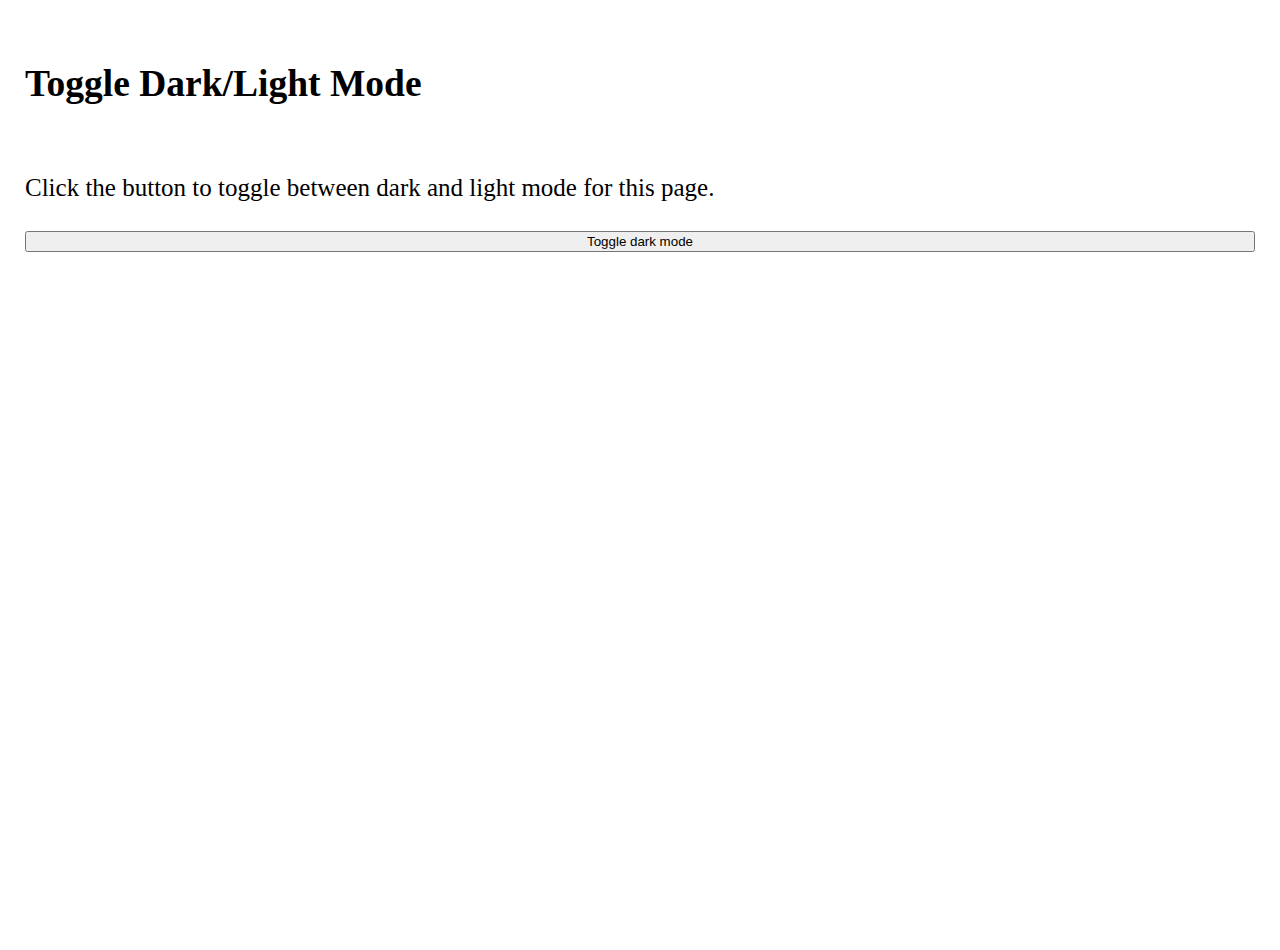
<file: pages/ext.html>
<!DOCTYPE html>
<html lang="en">
<head>
    <meta charset="UTF-8">
    <meta http-equiv="X-UA-Compatible" content="IE=edge">
    <meta name="viewport" content="width=device-width, initial-scale=1.0">
    <link rel="stylesheet" href="../style/ext.css">
    <title>Document</title>
</head>
<body>
    

     
  <!DOCTYPE html>
  <html>
  <head>
  <meta name="viewport" content="width=device-width, initial-scale=1">
  <style>
  body {
    padding: 25px;
    background-color: white;
    color: black;
    font-size: 25px;
  }
  
  .dark-mode {
    background-color: rgba(0, 0, 0, 0.541);
    color: white;
  }
  </style>
  </head>
  <body>
  
  <h2 class="btn">Toggle Dark/Light Mode</h2>
  <p>Click the button to toggle between dark and light mode for this page.</p>
  
  <button onclick="myFunction()">Toggle dark mode</button>
  
  <script>
  function myFunction() {
     var element = document.body;
     element.classList.toggle("dark-mode");
  }
  </script>
  
  </body>
  </html>
  
  

      <script src="../main/ext.js"></script>
      
</body>
</html>
</file>
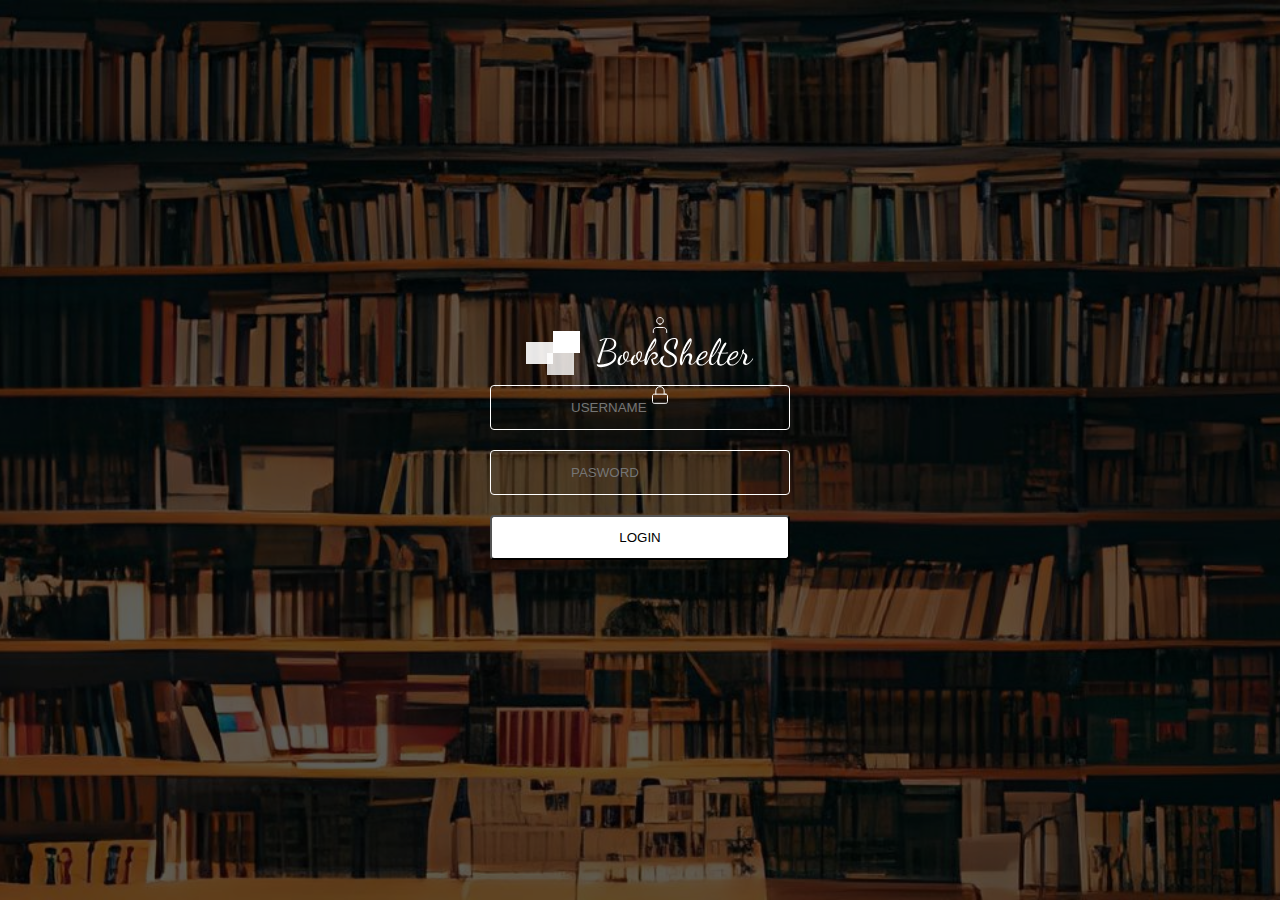
<file: pages/login.html>
<!DOCTYPE html>
<html lang="en">

<head>
    <meta charset="UTF-8">
    <meta http-equiv="X-UA-Compatible" content="IE=edge">
    <meta name="viewport" content="width=device-width, initial-scale=1.0">
    <link rel="stylesheet" href="../style/login.css">
    <!-- <link href="https://cdn.jsdelivr.net/npm/bootstrap@5.0.2/dist/css/bootstrap.min.css" rel="stylesheet"
    integrity="sha384-EVSTQN3/azprG1Anm3QDgpJLIm9Nao0Yz1ztcQTwFspd3yD65VohhpuuCOmLASjC" crossorigin="anonymous">
<script src="https://cdn.jsdelivr.net/npm/bootstrap@5.0.2/dist/js/bootstrap.bundle.min.js"
    integrity="sha384-MrcW6ZMFYlzcLA8Nl+NtUVF0sA7MsXsP1UyJoMp4YLEuNSfAP+JcXn/tWtIaxVXM"
    crossorigin="anonymous"></script> -->
    <title>Document</title>
</head>

<body>
    <div class="box__inner">
        <div class="container box-wrapper">
            <form class="box">
                <img class="box__img" src="../images/oqlogo.svg" alt="logo">

                <input required class="email__inp btn" type="email" placeholder="USERNAME">
                <img class="icon__email" src="../images/man.svg" alt="">

                <input required class="pasword__inp btn" type="pasword" placeholder="PASWORD">
                <img class="icon__pasword" src="../images/lock.svg" alt="">

                <button  aria-required="" type="submit" class=" btn-sec btn"><a href="../pages/index.html">LOGIN</a></button>

            </form>

        </div>
    </div>

</body>

</html>
</file>
<file: style/ext.css>
:root {
  /* Light theme */
  --c-light-text: #333;
  --c-light-background: #fff;
  --c-light-focus: deepskyblue;
  --c-light-interactive: mediumvioletred;

  /* Dark theme */
  --c-dark-text: #fff;
  --c-dark-background: #333;
  --c-dark-focus: deeppink;
  --c-dark-interactive: palegreen;
}

.theme-container {
  /* Make the light theme the default */
  --c-text: var(--c-light-text);
  --c-background: var(--c-light-background);
  --c-focus: var(--c-light-focus);
  --c-interactive: var(--c-light-interactive);

  padding: 1.5rem;
  color: var(--c-text);
  background-color: var(--c-background);
}

.dark-mode-checkbox:checked ~ .theme-container {
  /* Override the default theme */
  --c-text: var(--c-dark-text);
  --c-background: var(--c-dark-background);
  --c-focus: var(--c-dark-focus);
  --c-interactive: var(--c-dark-interactive);
}

.dark-mode-label {
  margin-bottom: 1em;
}

:focus,
.dark-mode-checkbox:focus ~ .theme-container .dark-mode-label {
  outline: 2px solid var(--c-focus);
}


/*
* Replace original checkbox
*/

.dark-mode-label::before {
  content: "\2610";
}

.dark-mode-checkbox:checked ~ .theme-container .dark-mode-label::before {
  content: "\2611";
}

/*
visibility-hidden utility class

Source: https://github.com/h5bp/html5-boilerplate

Hide only visually, but have it available for screen readers:
https://snook.ca/archives/html_and_css/hiding-content-for-accessibility

1. For long content, line feeds are not interpreted as spaces
   and small width causes content to wrap 1 word per line:
   https://medium.com/@jessebeach/beware-smushed-off-screen-accessible-text-5952a4c2cbfe
*/
.visually-hidden {
  position: absolute;
  overflow: hidden;
  clip: rect(0 0 0 0);
  width: 1px;
  height: 1px;
  margin: -1px;
  padding: 0;
  border: 0;
  white-space: nowrap; /* 1. */
}



/*
* Grow content to viewport
*/

/*
1. Allows the body’s children to grow to
   100% of the viewport’s height.
*/
html,
body {
  height: 100%; /* 1. */
}

/*
1. Allows the content area to grow to the viewport height.
*/
body {
  display: flex; /* 1. */
  flex-direction: column; /* 1. */
}

/*
1. Grows the content area to take up all the remaining height
   inside the body element.
*/
.grow {
  flex-grow: 1; /* 1. */
}



/*
* Basic styles
*/
body {
  margin: 0;
  font-family: Cambria, Cochin, Georgia, Times, 'Times New Roman', serif;
  font-size: 1.25em;
  line-height: 1.5;
}

a {
  color: var(--c-interactive);
}



code {
  font-family: 'Fira Mono', Consolas, 'Liberation Mono', Menlo, Courier, monospace;
}

.wrapper {
  max-width: 600px;
}
</file>
<file: style/login.css>
* {
    box-sizing: border-box;
}

body {
    margin: 0;
    font-size: 15px;
    background-color: #E3E6EB;
}

/* img{
    vertical-align: middle;
} */

ul,
ol {
    list-style: none;
    margin: 0;
    padding: 0;
}

hr {
    margin: 0;
    width: 1260px;
}

a {
    text-decoration: none;
    color: black;
}

.container {
    width: 1400px;
    margin: 0 auto;
    /* padding: 0 15px; */
}

.visually-hidden {
    position: absolute;
    width: 1px;
    height: 1px;
    margin: 1px;
    padding: 0;
    overflow: hidden;
    border: 0;
    clip: rect(0 0 0 0);
}

.box-wrapper {
    width: 100%;
    height: 100vh;
    background-image: url('../images/zyro-image.png');
    background-repeat: no-repeat;
    background-position: center;
    background-size: cover;
    
}

.box__inner{
    width: 100%;
    height: 100vh;
    background-image: url('../images/zyro-image.png');
    background-repeat: no-repeat;
    background-position: center;
    background-size: cover;
}


.box {
    width: 100vw;
    height: 100vh;
    display: flex;
    flex-direction: column;
    align-items: center;
    justify-content: center;
    background-color: rgba(0, 0, 0, 0.625);

}

.email__inp {
    position: relative;
    width: 300px;
    height: 45px;
    display: block;
    border: 1px solid #FFFFFF;
    border-radius: 4px;
    background: none;
    border-color: #FFFFFF;
    color: #FFFFFF;
    padding: 17px 0px 17px 80px;
    position: relative;



}


.icon__email {
    position: absolute;
    top: 315px;
    left: 650px;
}

.pasword__inp {
    position: relative;
    width: 300px;
    height: 45px;
    display: block;
    border: 1px solid #FFFFFF;
    border-radius: 4px;
    background: none;
    border-color: #FFFFFF;
    color: #FFFFFF;
    padding: 17px 0px 17px 80px;
    position: relative;

}


.icon__pasword {
    position: absolute;
    top: 385px;
    left: 650px;
}




.box__img {
    width: 266px;
    height: 44px;
}


.btn-sec {
    width: 300px;
    height: 45px;
    background: #FFFFFF;
    color:
        #0D75FF;
    border-radius: 4px;
}

.btn-sec:active{
    box-shadow: 2px 2px 5px #8b8887;
}

.btn {
    margin: 10px 0;
}
</file>
